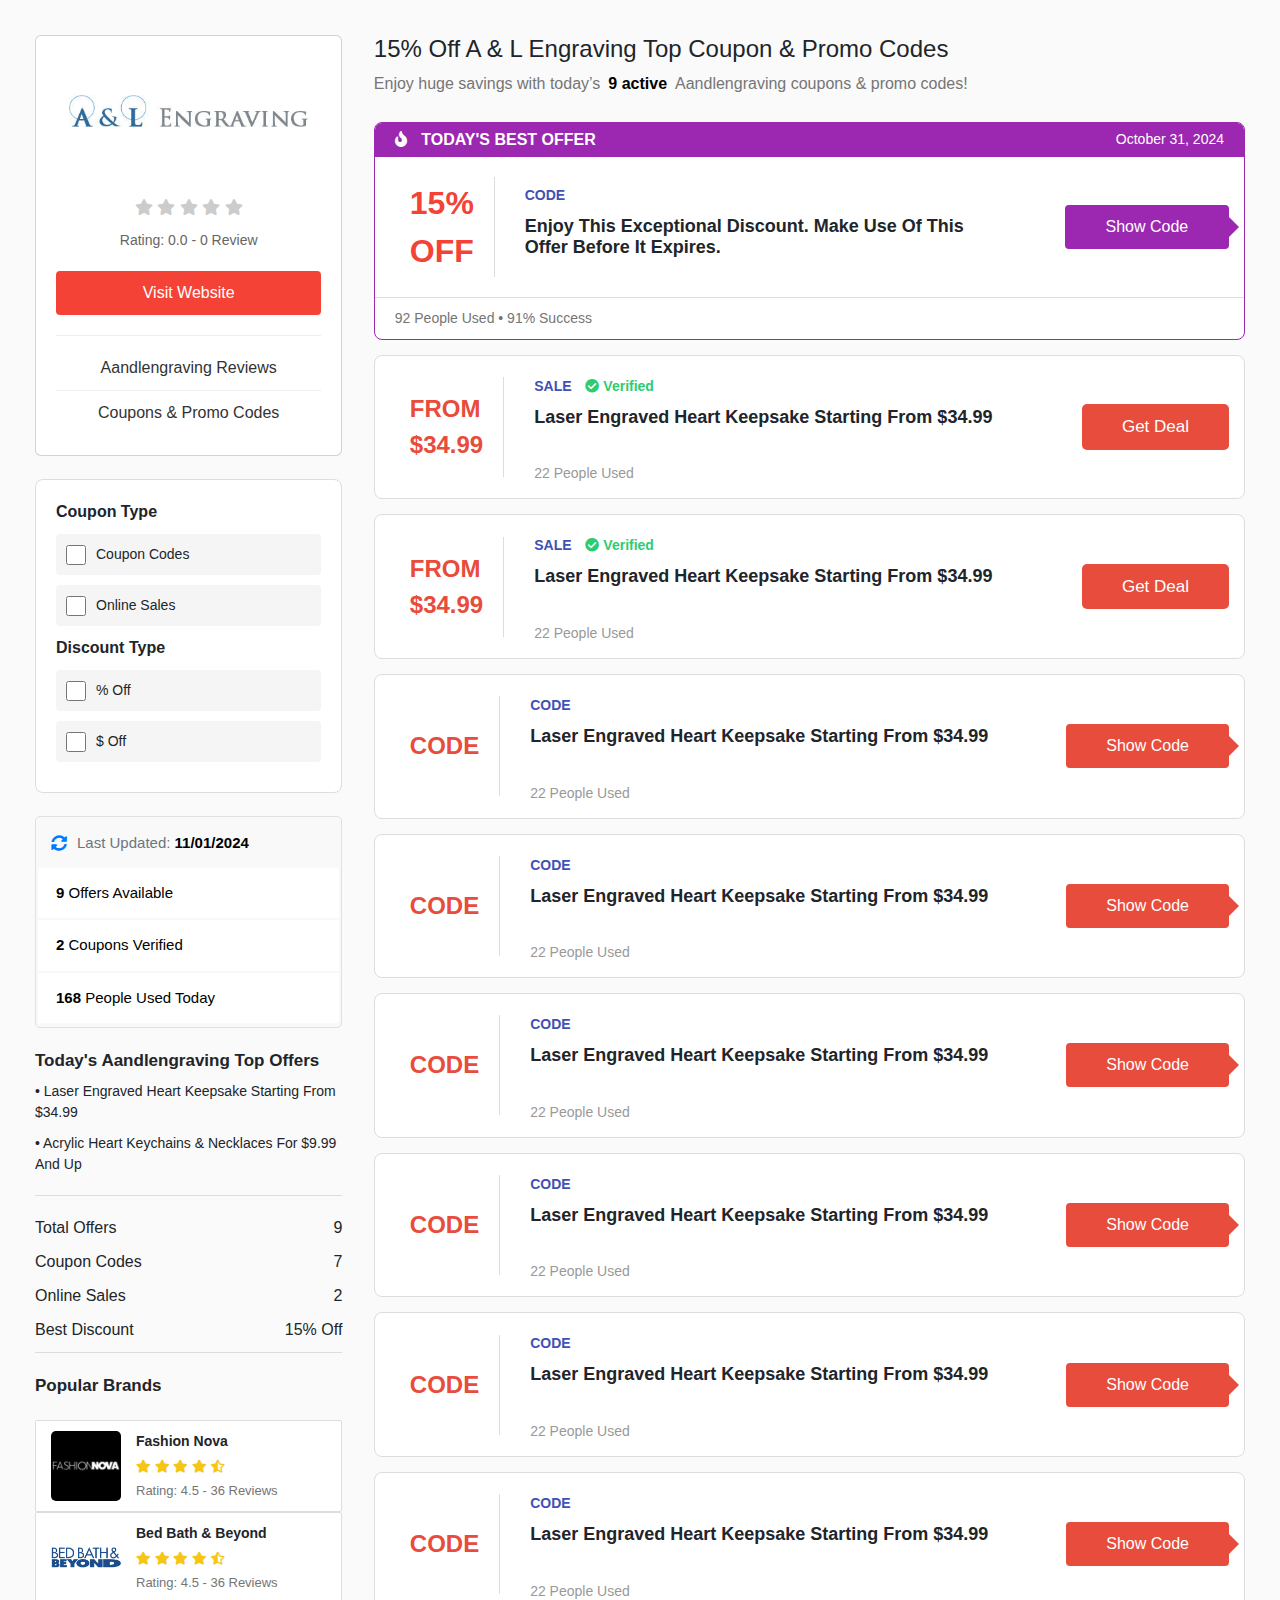
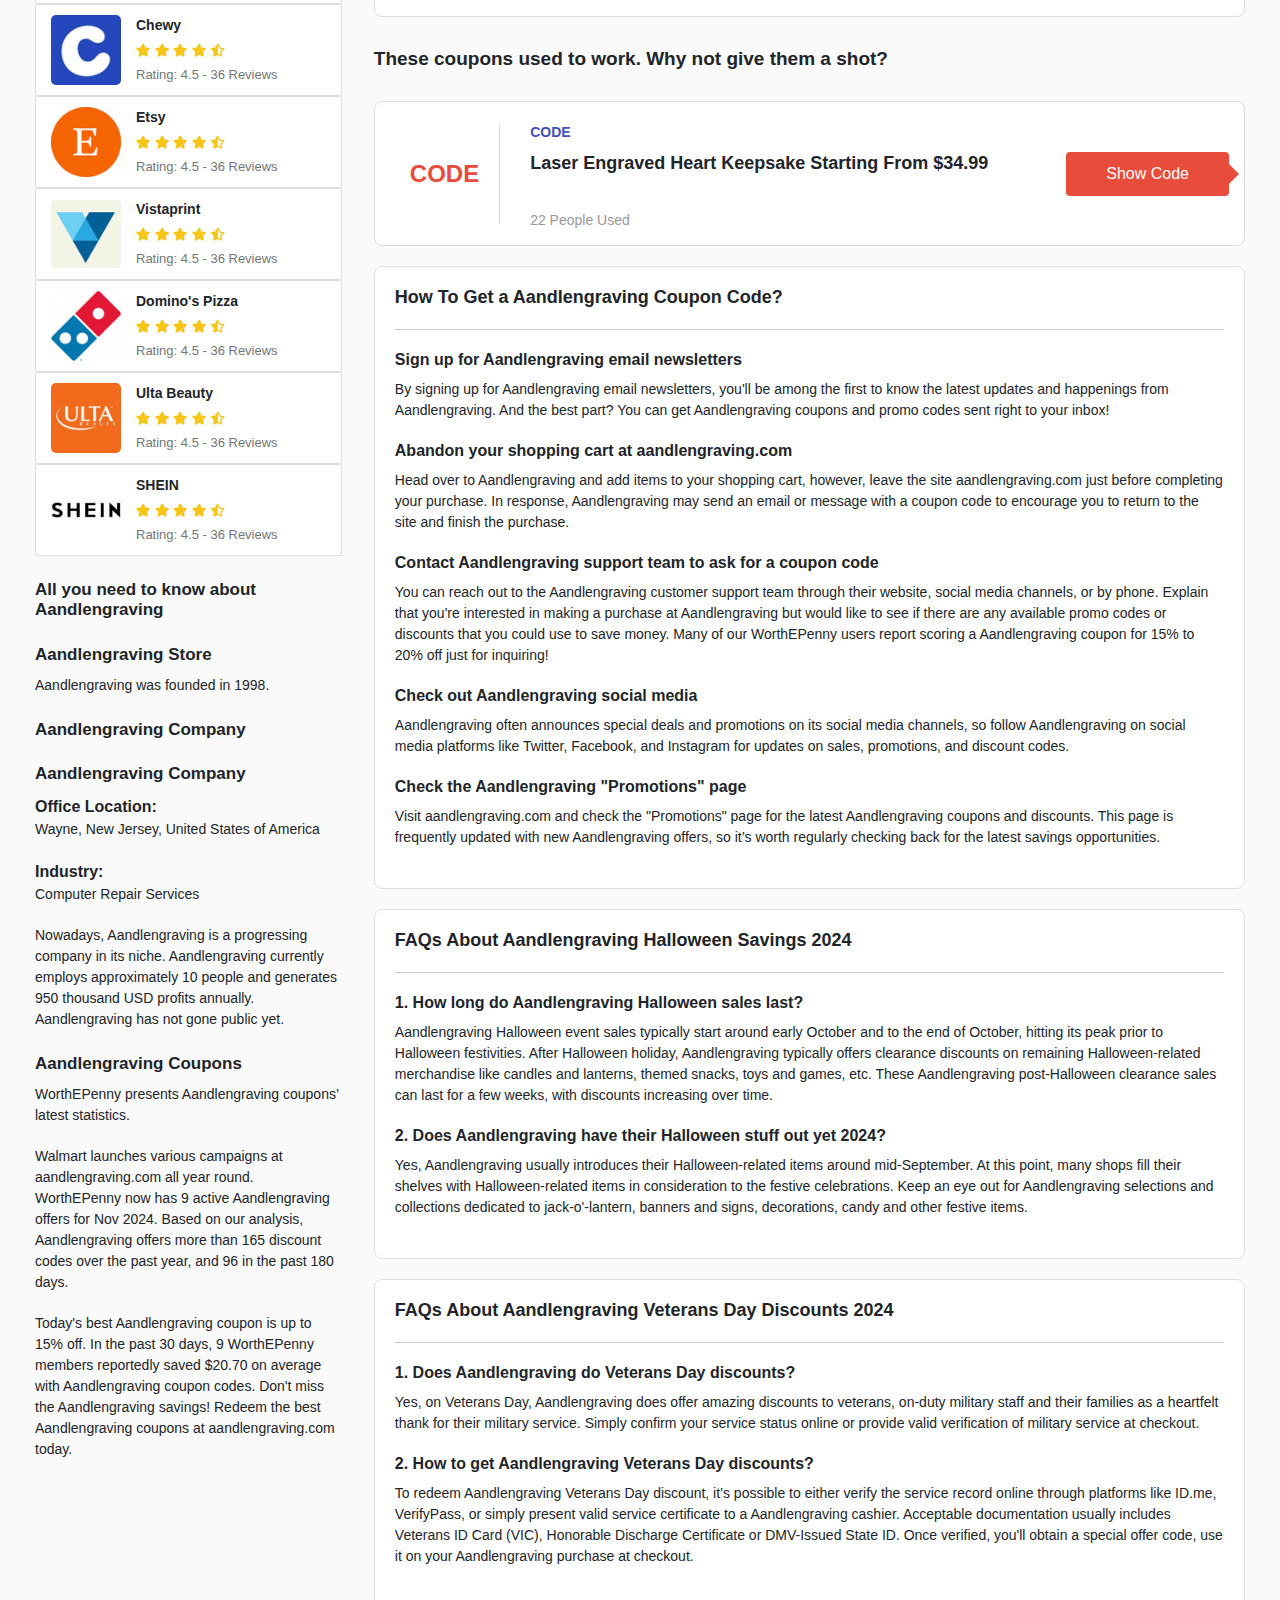
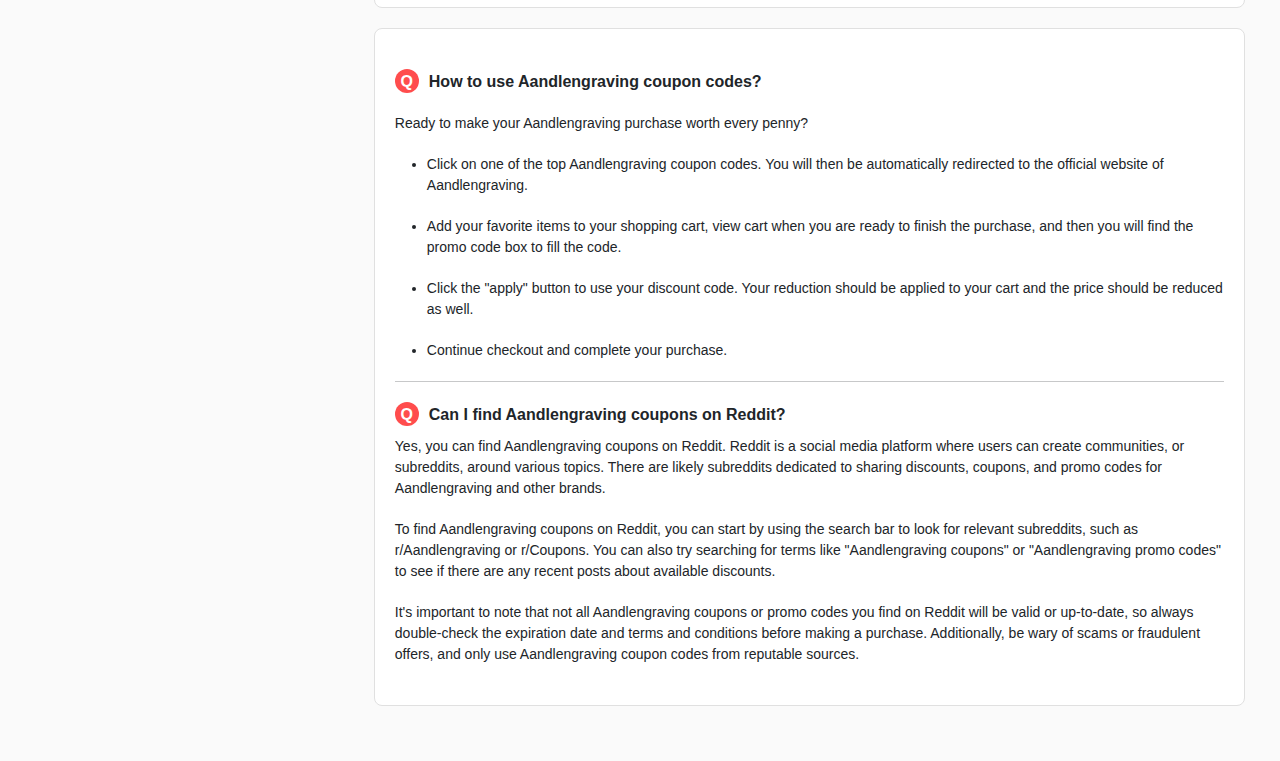
<file: index.html>
<!DOCTYPE html>
<html lang="en">
<head>
    <meta charset="UTF-8">
    <meta name="viewport" content="width=device-width, initial-scale=1.0">
    <title>Document</title>
    <link rel="stylesheet" href="style.css">
    <link rel="stylesheet" href="https://cdn.jsdelivr.net/npm/bootstrap@5.3.3/dist/css/bootstrap.min.css">
    <link rel="stylesheet" href="https://cdnjs.cloudflare.com/ajax/libs/font-awesome/5.15.3/css/all.min.css">
    <link href="https://cdnjs.cloudflare.com/ajax/libs/font-awesome/5.15.3/css/all.min.css" rel="stylesheet"/>
    <link rel="stylesheet" href="https://cdnjs.cloudflare.com/ajax/libs/font-awesome/5.15.3/css/all.min.css">
</head>
<body>
<div>
    <div class="body-wrapping col-12 d-flex">
<div class="lefit col-2">
    <!-- //// beginning -->
    <div class="reveis">
        <div class="card">
         <div class="logod">
          <img alt="A&amp;L Engraving Logo" class="img-logod" src="./images/aandlengraving.com.png" width="150"/>
         </div>
         <div class="rating">
          <i class="fas fa-star">
          </i>
          <i class="fas fa-star">
          </i>
          <i class="fas fa-star">
          </i>
          <i class="fas fa-star">
          </i>
          <i class="fas fa-star">
          </i>
         </div>
         <div class="rating-text">
          Rating: 0.0 - 0 Review
         </div>
         <button class="visit-button">
          Visit Website
         </button>
         <div class="links">
          <a href="#">
           Aandlengraving Reviews
          </a>
          <a href="#">
           Coupons &amp; Promo Codes
          </a>
         </div>
        </div>
      </div>
      <!-- //// -->
      <div class="cupeis">
        <div class="cupitainer">
         <div class="section">
            <div class="section-title">Coupon Type</div>
            <div class="option">
                <input type="checkbox" class="same-input" id="coupon-codes">
                <label for="coupon-codes">Coupon Codes</label>
            </div>
            <div class="option">
                <input type="checkbox" class="same-input" id="online-sales">
                <label for="online-sales">Online Sales</label>
            </div>
        </div>
        <div class="section">
            <div class="section-title">Discount Type</div>
            <div class="option">
                <input type="checkbox" class="same-input" id="percent-off">
                <label for="percent-off">% Off</label>
            </div>
            <div class="option">
                <input type="checkbox" class="same-input" id="dollar-off">
                <label for="dollar-off">$ Off</label>
            </div>
        </div>
        </div>
    </div>
    <!-- ////  -->
    <div class="ctache-container">
        <div class="ctache-header">
            <i class="fas fa-sync-alt"></i>
            <span>Last Updated: <strong>11/01/2024</strong></span>
        </div>
        <div class="ctache-item">
            <strong>9</strong> Offers Available
        </div>
        <div class="ctache-item">
            <strong>2</strong> Coupons Verified
        </div>
        <div class="ctache-item">
            <strong>168</strong> People Used Today
        </div>
    </div>
    <!-- ////  -->  
    <div class="contrext">
        <h6 class="statis-h6">Today's Aandlengraving Top Offers</h6>
        <ul class="statis-ul">
            <li class="statis-li">• Laser Engraved Heart Keepsake Starting From $34.99</li>
            <li class="statis-li">• Acrylic Heart Keychains & Necklaces For $9.99 And Up</li>
        </ul>
        <div class="statis">
            <div>Total Offers <span>9</span></div>
            <div>Coupon Codes <span>7</span></div>
            <div>Online Sales <span>2</span></div>
            <div>Best Discount <span>15% Off</span></div>
        </div>
    </div>
    <!-- ////  -->  
     <div>
        <h5 class="brando-h">Popular Brands</h5>
     </div>
    <!-- ////  -->
    <div class="bruno">
        <img class="bruno-img" alt="LOGO"  src="./images/fashionnova.com.png"/>
        <div class="bruno-content">
         <div class="bruno-title">
          Fashion Nova
         </div>
         <div class="bruno-stars">
          <i class="fas fa-star">
          </i>
          <i class="fas fa-star">
          </i>
          <i class="fas fa-star">
          </i>
          <i class="fas fa-star">
          </i>
          <i class="fas fa-star-half-alt">
          </i>
         </div>
         <div class="bruno-raing">
          Rating: 4.5 - 36 Reviews
         </div>
        </div>
       </div>  
     <!-- //// -->
     <div class="bruno">
        <img class="bruno-img" alt="LOGO"  src="./images/bedbathandbeyond.com.png"/>
        <div class="bruno-content">
         <div class="bruno-title">
          Bed Bath & Beyond
         </div>
         <div class="bruno-stars">
          <i class="fas fa-star">
          </i>
          <i class="fas fa-star">
          </i>
          <i class="fas fa-star">
          </i>
          <i class="fas fa-star">
          </i>
          <i class="fas fa-star-half-alt">
          </i>
         </div>
         <div class="bruno-raing">
          Rating: 4.5 - 36 Reviews
         </div>
        </div>
       </div>  
     <!-- //// -->
     <div class="bruno">
        <img class="bruno-img" alt="LOGO"  src="./images/chewy.com.png"/>
        <div class="bruno-content">
         <div class="bruno-title">
          Chewy
         </div>
         <div class="bruno-stars">
          <i class="fas fa-star">
          </i>
          <i class="fas fa-star">
          </i>
          <i class="fas fa-star">
          </i>
          <i class="fas fa-star">
          </i>
          <i class="fas fa-star-half-alt">
          </i>
         </div>
         <div class="bruno-raing">
          Rating: 4.5 - 36 Reviews
         </div>
        </div>
       </div>  
     <!-- //// -->
     <div class="bruno">
        <img class="bruno-img" alt="LOGO"  src="./images/etsy.webp"/>
        <div class="bruno-content">
         <div class="bruno-title">
          Etsy
         </div>
         <div class="bruno-stars">
          <i class="fas fa-star">
          </i>
          <i class="fas fa-star">
          </i>
          <i class="fas fa-star">
          </i>
          <i class="fas fa-star">
          </i>
          <i class="fas fa-star-half-alt">
          </i>
         </div>
         <div class="bruno-raing">
          Rating: 4.5 - 36 Reviews
         </div>
        </div>
       </div>  
     <!-- //// -->
     <div class="bruno">
        <img class="bruno-img" alt="LOGO"  src="./images/vistaprint.webp"/>
        <div class="bruno-content">
         <div class="bruno-title">
          Vistaprint
         </div>
         <div class="bruno-stars">
          <i class="fas fa-star">
          </i>
          <i class="fas fa-star">
          </i>
          <i class="fas fa-star">
          </i>
          <i class="fas fa-star">
          </i>
          <i class="fas fa-star-half-alt">
          </i>
         </div>
         <div class="bruno-raing">
          Rating: 4.5 - 36 Reviews
         </div>
        </div>
       </div>  
     <!-- //// -->
     <div class="bruno">
        <img class="bruno-img" alt="LOGO"  src="./images/dominos.webp"/>
        <div class="bruno-content">
         <div class="bruno-title">
          Domino's Pizza    
         </div>
         <div class="bruno-stars">
          <i class="fas fa-star">
          </i>
          <i class="fas fa-star">
          </i>
          <i class="fas fa-star">
          </i>
          <i class="fas fa-star">
          </i>
          <i class="fas fa-star-half-alt">
          </i>
         </div>
         <div class="bruno-raing">
          Rating: 4.5 - 36 Reviews
         </div>
        </div>
       </div>  
     <!-- //// -->
     <div class="bruno">
        <img class="bruno-img" alt="LOGO"  src="./images/ulta.webp"/>
        <div class="bruno-content">
         <div class="bruno-title">
           Ulta Beauty
         </div>
         <div class="bruno-stars">
          <i class="fas fa-star">
          </i>
          <i class="fas fa-star">
          </i>
          <i class="fas fa-star">
          </i>
          <i class="fas fa-star">
          </i>
          <i class="fas fa-star-half-alt">
          </i>
         </div>
         <div class="bruno-raing">
          Rating: 4.5 - 36 Reviews
         </div>
        </div>
       </div>  
     <!-- //// -->
     <div class="bruno">
        <img class="bruno-img" alt="LOGO"  src="./images/shein.webp" />
        <div class="bruno-content">
         <div class="bruno-title">
          SHEIN
         </div>
         <div class="bruno-stars">
          <i class="fas fa-star">
          </i>
          <i class="fas fa-star">
          </i>
          <i class="fas fa-star">
          </i>
          <i class="fas fa-star">
          </i>
          <i class="fas fa-star-half-alt">
          </i>
         </div>
         <div class="bruno-raing">
          Rating: 4.5 - 36 Reviews
         </div>
        </div>
       </div> 
       <!-- ////  -->
       <div class="contrext">
        <h6 class="statis-h6 mt-4">All you need to know about Aandlengraving</h6>
        <h6 class="statis-h6 mt-4">Aandlengraving Store</h6>
        <p class="statis-p">Aandlengraving was founded in 1998.</p>
        <h6 class="statis-h6 mt-4">Aandlengraving Company</h6>
                 <h6 class="statis-h6 mt-4">Aandlengraving Company</h6>
        <p class="statis-p"><span class="section-title">Office Location:</span><br>
        Wayne, New Jersey, United States of America</p>
        <p class="statis-p"><span class="section-title">Industry:</span><br>
        Computer Repair Services</p>
        <p class="statis-p">Nowadays, Aandlengraving is a progressing company in its niche. Aandlengraving currently employs approximately 10 people and generates 950 thousand USD profits annually. Aandlengraving has not gone public yet.</p>
    </div>
    <div class="section">
        <h6 class="statis-h6 mt-4">Aandlengraving Coupons</h2>
        <p class="statis-p">WorthEPenny presents Aandlengraving coupons’ latest statistics.</p>
        <p class="statis-p">Walmart launches various campaigns at aandlengraving.com all year round. WorthEPenny now has 9 active Aandlengraving offers for Nov 2024. Based on our analysis, Aandlengraving offers more than 165 discount codes over the past year, and 96 in the past 180 days.</p>
        <p class="statis-p">Today's best Aandlengraving coupon is up to 15% off. In the past 30 days, 9 WorthEPenny members reportedly saved $20.70 on average with Aandlengraving coupon codes. Don't miss the Aandlengraving savings! Redeem the best Aandlengraving coupons at aandlengraving.com today.</p>
    </div>
       <!-- ////  -->
        
</div>
<!-- divided -->
<div class="refit  col-9">
    <h4>15% Off A & L Engraving Top Coupon & Promo Codes</h4>
    <div class="first-pg">
        Enjoy huge savings with today’s <span class="mx-2 first-pgs"><b>9 active</b></span> Aandlengraving coupons & promo codes!
    </div>
    <!-- //// -->         
    <div class="offer-container">
        <div class="offer-header">
            <div><i class="fas fa-fire"></i> <b>TODAY'S BEST OFFER</b></div>
            <span class="offer-date">October 31, 2024</span>
        </div>
        <div class="offer-content">
            <div class="offer-discount">15%<br>OFF</div>
            <div class="lining"></div>
            <div class="offer-description">
                <div class="offer-code">CODE </div>
                <h6 class="offer-title">Enjoy This Exceptional Discount. Make Use Of This Offer Before It Expires.</h6>
            </div>
            <button class="offer-button">Show Code</button>
        </div>
        <div class="offer-footer">
            92 People Used &bull; 91% Success
        </div>
    </div>
    
    <!-- //// -->
    <!-- <div class="deal-container">
        <div class="price">
            <span>FROM</span>
            $34.99
        </div>
        <div class="details">
            <span class="status">SALE</span>
            <span class="verified"><i class="fas fa-check-circle"></i> Verified</span>
            <div class="title">Laser Engraved Heart Keepsake Starting From $34.99</div>
            <div class="usage">22 People Used</div>
        </div>
        <button class="get-deal">Get Deal</button>
    </div> -->
    <!-- //// down working -->
    <div class="doffen-container">
        <div class="offer-content">
            <div class="offer-discount price">FROM<br>$34.99</div>
            <div class="lining"></div>
            <div class="offer-description">
                <div class="offer-code">SALE <span class="details"><span class="verified"><i class="fas fa-check-circle"></i> Verified</span></span></div>
                <h6 class="offer-title">Laser Engraved Heart Keepsake Starting From $34.99</h6>
                <div class="usage">22 People Used</div>
            </div>
        <button class="get-deal">Get Deal</button>
        </div>
        
    </div>      
     <!-- //// -->

     <div class="doffen-container">
        <div class="offer-content">
            <div class="offer-discount price">FROM<br>$34.99</div>
            <div class="lining"></div>
            <div class="offer-description">
                <div class="offer-code">SALE <span class="details"><span class="verified"><i class="fas fa-check-circle"></i> Verified</span></span></div>
                <h6 class="offer-title">Laser Engraved Heart Keepsake Starting From $34.99</h6>
                <div class="usage">22 People Used</div>
            </div>
        <button class="get-deal">Get Deal</button>
        </div>
        
    </div>      
     <!-- //// -->
          <div class="doffen-container">
        <div class="offer-content">
            <div class="offer-discount price">CODE</div>
            <div class="lining"></div>
            <div class="offer-description">
                <div class="offer-code">CODE</div>
                <h6 class="offer-title">Laser Engraved Heart Keepsake Starting From $34.99</h6>
                <div class="usage">22 People Used</div>
            </div>
        <button class="doffen-button">Show Code</button>
        </div>
        
    </div>      
     <!-- //// -->
          <div class="doffen-container">
        <div class="offer-content">
            <div class="offer-discount price">CODE</div>
            <div class="lining"></div>
            <div class="offer-description">
                <div class="offer-code">CODE</div>
                <h6 class="offer-title">Laser Engraved Heart Keepsake Starting From $34.99</h6>
                <div class="usage">22 People Used</div>
            </div>
        <button class="doffen-button">Show Code</button>
        </div>
        
    </div>      
     <!-- //// -->
          <div class="doffen-container">
        <div class="offer-content">
            <div class="offer-discount price">CODE</div>
            <div class="lining"></div>
            <div class="offer-description">
                <div class="offer-code">CODE</div>
                <h6 class="offer-title">Laser Engraved Heart Keepsake Starting From $34.99</h6>
                <div class="usage">22 People Used</div>
            </div>
        <button class="doffen-button">Show Code</button>
        </div>
        
    </div>      
     <!-- //// -->
          <div class="doffen-container">
        <div class="offer-content">
            <div class="offer-discount price">CODE</div>
            <div class="lining"></div>
            <div class="offer-description">
                <div class="offer-code">CODE</div>
                <h6 class="offer-title">Laser Engraved Heart Keepsake Starting From $34.99</h6>
                <div class="usage">22 People Used</div>
            </div>
        <button class="doffen-button">Show Code</button>
        </div>
        
    </div>      
     <!-- //// -->
          <div class="doffen-container">
        <div class="offer-content">
            <div class="offer-discount price">CODE</div>
            <div class="lining"></div>
            <div class="offer-description">
                <div class="offer-code">CODE</div>
                <h6 class="offer-title">Laser Engraved Heart Keepsake Starting From $34.99</h6>
                <div class="usage">22 People Used</div>
            </div>
        <button class="doffen-button">Show Code</button>
        </div>
        
    </div>      
     <!-- //// -->
          <div class="doffen-container">
        <div class="offer-content">
            <div class="offer-discount price">CODE</div>
            <div class="lining"></div>
            <div class="offer-description">
                <div class="offer-code">CODE</div>
                <h6 class="offer-title">Laser Engraved Heart Keepsake Starting From $34.99</h6>
                <div class="usage">22 People Used</div>
            </div>
        <button class="doffen-button">Show Code</button>
        </div>
        
    </div>      
     <!-- //// -->
     <div>
        <h5 class="brando-capital">These coupons used to work. Why not give them a shot?</h5>
     </div>
     <!-- //// -->
     <div class="doffen-container">
        <div class="offer-content">
            <div class="offer-discount price">CODE</div>
            <div class="lining"></div>
            <div class="offer-description">
                <div class="offer-code">CODE</div>
                <h6 class="offer-title">Laser Engraved Heart Keepsake Starting From $34.99</h6>
                <div class="usage">22 People Used</div>
            </div>
        <button class="doffen-button">Show Code</button>
        </div>
        
    </div>   
     <!-- //// -->
     <div class="my-h-container">
        <h1 class="my-h-one">How To Get a Aandlengraving Coupon Code?</h1>
        <hr>
        <h2 class="my-h-two">Sign up for Aandlengraving email newsletters</h2>
        <p class="my-h-p">By signing up for Aandlengraving email newsletters, you'll be among the first to know the latest updates and happenings from Aandlengraving. And the best part? You can get Aandlengraving coupons and promo codes sent right to your inbox!</p>
        
        <h2 class="my-h-two">Abandon your shopping cart at aandlengraving.com</h2>
        <p class="my-h-p">Head over to Aandlengraving and add items to your shopping cart, however, leave the site aandlengraving.com just before completing your purchase. In response, Aandlengraving may send an email or message with a coupon code to encourage you to return to the site and finish the purchase.</p>
        
        <h2 class="my-h-two">Contact Aandlengraving support team to ask for a coupon code</h2>
        <p class="my-h-p">You can reach out to the Aandlengraving customer support team through their website, social media channels, or by phone. Explain that you're interested in making a purchase at Aandlengraving but would like to see if there are any available promo codes or discounts that you could use to save money. Many of our WorthEPenny users report scoring a Aandlengraving coupon for 15% to 20% off just for inquiring!</p>
    
        <h2 class="my-h-two">Check out Aandlengraving social media</h2>
        <p class="my-h-p">Aandlengraving often announces special deals and promotions on its social media channels, so follow Aandlengraving on social media platforms like Twitter, Facebook, and Instagram for updates on sales, promotions, and discount codes.</p>

        <h2 class="my-h-two">Check the Aandlengraving "Promotions" page</h2>
        <p class="my-h-p">Visit aandlengraving.com and check the "Promotions" page for the latest Aandlengraving coupons and discounts. This page is frequently updated with new Aandlengraving offers, so it’s worth regularly checking back for the latest savings opportunities.</p>
    </div>
     <!-- //// -->
      <div class="my-h-container">
        <h1 class="my-h-one">FAQs About Aandlengraving Halloween Savings 2024</h1>
        <hr>
        <h2 class="my-h-two">1. How long do Aandlengraving Halloween sales last?</h2>
        <p class="my-h-p">Aandlengraving Halloween event sales typically start around early October and to the end of October, hitting its peak prior to Halloween festivities. After Halloween holiday, Aandlengraving typically offers clearance discounts on remaining Halloween-related merchandise like candles and lanterns, themed snacks, toys and games, etc. These Aandlengraving post-Halloween clearance sales can last for a few weeks, with discounts increasing over time.</p>
        <h2 class="my-h-two">2. Does Aandlengraving have their Halloween stuff out yet 2024?</h2>
        <p class="my-h-p">Yes, Aandlengraving usually introduces their Halloween-related items around mid-September. At this point, many shops fill their shelves with Halloween-related items in consideration to the festive celebrations. Keep an eye out for Aandlengraving selections and collections dedicated to jack-o'-lantern, banners and signs, decorations, candy and other festive items.</p>
      </div>
     <!-- //// -->
     <div class="my-h-container">
        <h1 class="my-h-one">FAQs About Aandlengraving Veterans Day Discounts 2024</h1>
        <hr>
        <h2 class="my-h-two">1. Does Aandlengraving do Veterans Day discounts?</h2>
        <p class="my-h-p">Yes, on Veterans Day, Aandlengraving does offer amazing discounts to veterans, on-duty military staff and their families as a heartfelt thank for their military service. Simply confirm your service status online or provide valid verification of military service at checkout.</p>
        <h2 class="my-h-two">2. How to get Aandlengraving Veterans Day discounts?</h2>
        <p class="my-h-p">To redeem Aandlengraving Veterans Day discount, it’s possible to either verify the service record online through platforms like ID.me, VerifyPass, or simply present valid service certificate to a Aandlengraving cashier. Acceptable documentation usually includes Veterans ID Card (VIC), Honorable Discharge Certificate or DMV-Issued State ID. Once verified, you'll obtain a special offer code, use it on your Aandlengraving purchase at checkout.</p>
      </div>
     <!-- //// -->
     <div class="my-h-container">
        <h2 class="my-h-two d-flex align-items-center" ><div class="question-icon">Q</div>How to use Aandlengraving coupon codes?</h2>
        <p class="my-h-p">
            <p class="my-h-p">Ready to make your Aandlengraving purchase worth every penny?</p>
            <ul>
                <li class="my-h-p">Click on one of the top Aandlengraving coupon codes. You will then be automatically redirected to the official website of Aandlengraving.                </li>
                <li class="my-h-p">Add your favorite items to your shopping cart, view cart when you are ready to finish the purchase, and then you will find the promo code box to fill the code.</li>
                <li class="my-h-p">Click the "apply" button to use your discount code. Your reduction should be applied to your cart and the price should be reduced as well.</li>
                <li class="my-h-p">Continue checkout and complete your purchase.</li>
            </ul>
        </p>
        <hr>
        <h2 class="my-h-two d-flex align-items-center" ><div class="question-icon">Q</div>Can I find Aandlengraving coupons on Reddit?</h2>
        <p class="my-h-p">Yes, you can find Aandlengraving coupons on Reddit. Reddit is a social media platform where users can create communities, or subreddits, around various topics. There are likely subreddits dedicated to sharing discounts, coupons, and promo codes for Aandlengraving and other brands.</p>
        <p class="my-h-p">To find Aandlengraving coupons on Reddit, you can start by using the search bar to look for relevant subreddits, such as r/Aandlengraving or r/Coupons. You can also try searching for terms like "Aandlengraving coupons" or "Aandlengraving promo codes" to see if there are any recent posts about available discounts.</p>
        <p class="my-h-p">It's important to note that not all Aandlengraving coupons or promo codes you find on Reddit will be valid or up-to-date, so always double-check the expiration date and terms and conditions before making a purchase. Additionally, be wary of scams or fraudulent offers, and only use Aandlengraving coupon codes from reputable sources.</p>
        
        <!-- <hr>
        <h2 class="my-h-two d-flex align-items-center" ><div class="question-icon">Q</div>How to use Aandlengraving coupon codes?</h2>
        <p class="my-h-p"></p>
        <hr>
        <h2 class="my-h-two d-flex align-items-center" ><div class="question-icon">Q</div>How to use Aandlengraving coupon codes?</h2>
        <p class="my-h-p"></p>
        <hr>
        <h2 class="my-h-two d-flex align-items-center" ><div class="question-icon">Q</div>How to use Aandlengraving coupon codes?</h2>
        <p class="my-h-p"></p>
        <hr>
        <h2 class="my-h-two d-flex align-items-center" ><div class="question-icon">Q</div>How to use Aandlengraving coupon codes?</h2>
        <p class="my-h-p"></p>
        <hr>
        <h2 class="my-h-two d-flex align-items-center" ><div class="question-icon">Q</div>How to use Aandlengraving coupon codes?</h2>
        <p class="my-h-p"></p>
        <hr>
        <h2 class="my-h-two d-flex align-items-center" ><div class="question-icon">Q</div>How to use Aandlengraving coupon codes?</h2>
        <p class="my-h-p"></p>
        <hr>
        <h2 class="my-h-two d-flex align-items-center" ><div class="question-icon">Q</div>How to use Aandlengraving coupon codes?</h2>
        <p class="my-h-p"></p>
        <hr> -->

     </div>
     <!-- //// -->
</div>
    </div>
</div>
<script src="https://cdn.jsdelivr.net/npm/bootstrap@5.3.3/dist/js/bootstrap.bundle.min.js"></script>
</body>
</html>
</file>
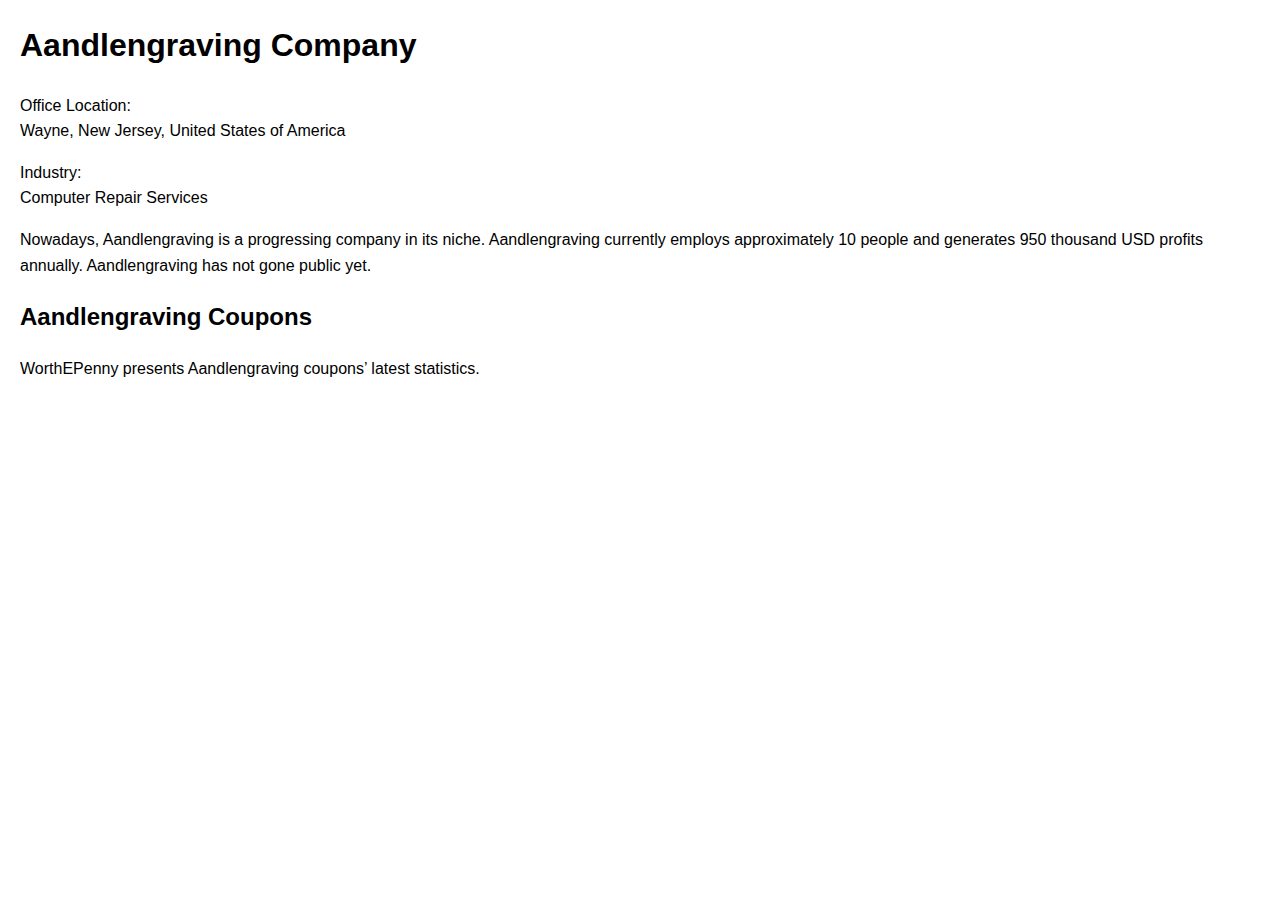
<file: about.html>
<html>
<head>
    <title>Aandlengraving Company</title>
    <style>
        body {
            font-family: Arial, sans-serif;
            line-height: 1.6;
            margin: 20px;
        }
        .hidings{
            font-size: 1.5em;
            margin-bottom: 10px;
        }
        .pidings {
            margin: 5px 0;
        }
        .settings {
            margin-bottom: 20px;
        }
        .settings-title {
            font-weight: bold;
        }                                                                                                    
  
  
  
  
  
    </style>
</head>
<body>
    <div class="section">
        <h1>Aandlengraving Company</h1>
        <p><span class="section-title">Office Location:</span><br>
        Wayne, New Jersey, United States of America</p>
        <p><span class="section-title">Industry:</span><br>
        Computer Repair Services</p>
        <p>Nowadays, Aandlengraving is a progressing company in its niche. Aandlengraving currently employs approximately 10 people and generates 950 thousand USD profits annually. Aandlengraving has not gone public yet.</p>
    </div>
    <div class="section">
        <h2>Aandlengraving Coupons</h2>
        <p>WorthEPenny presents Aandlengraving coupons’ latest statistics.</p>
    </div>
</body>
</html>
</file>
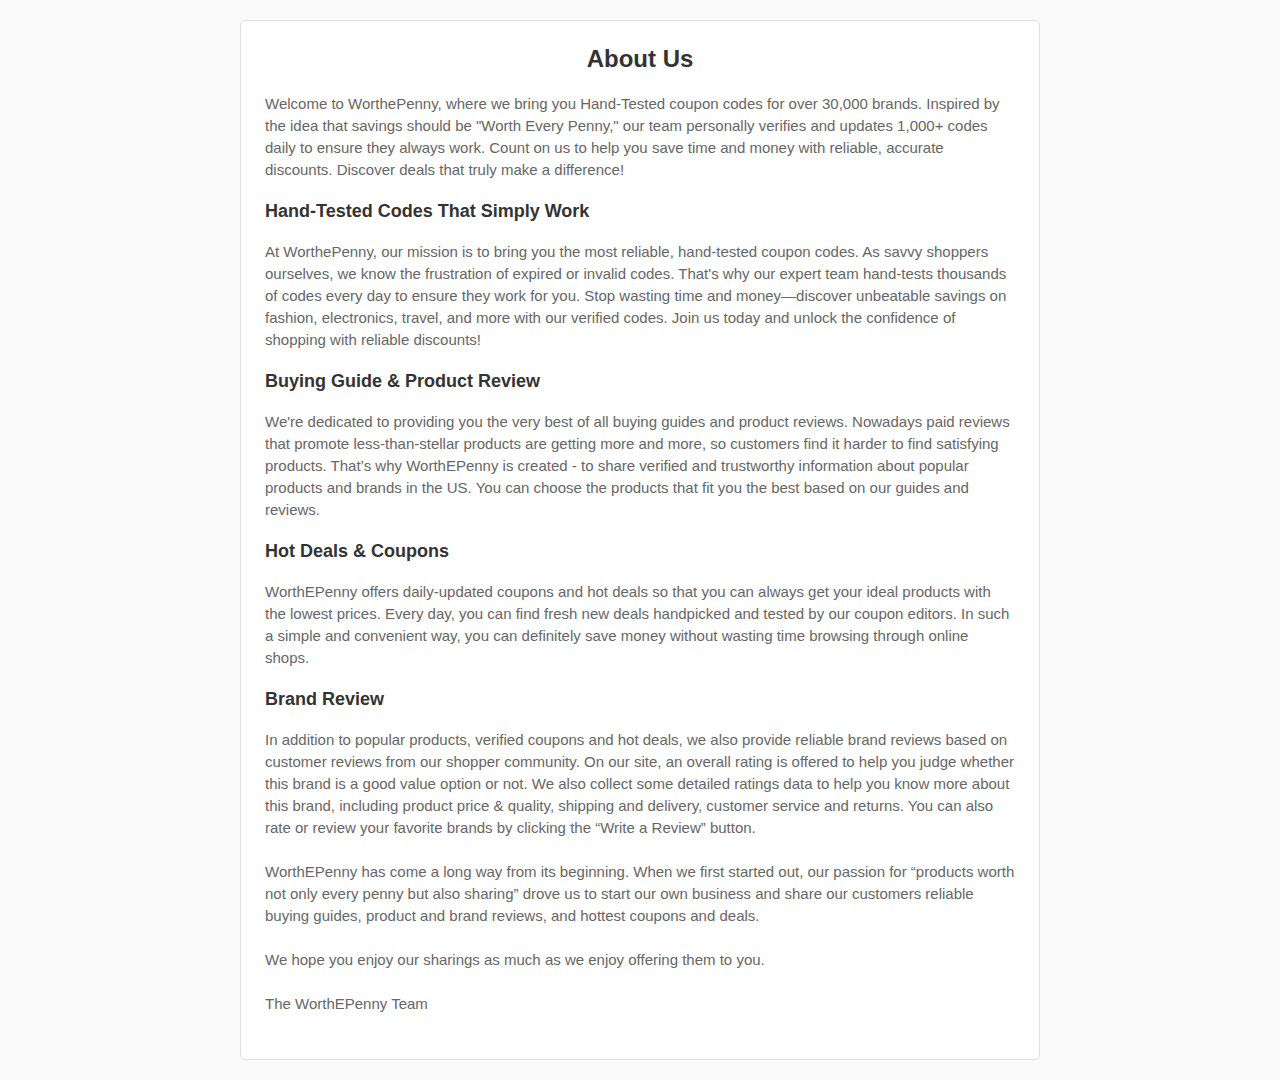
<file: aboutus.html>
<!DOCTYPE html>
<html lang="en">
<head>
    <meta charset="UTF-8">
    <meta name="viewport" content="width=device-width, initial-scale=1.0">
    <title>Document</title>
    <link rel="stylesheet" href="https://cdn.jsdelivr.net/npm/bootstrap@5.3.3/dist/css/bootstrap.min.css">
    <link rel="stylesheet" href="https://cdnjs.cloudflare.com/ajax/libs/font-awesome/5.15.3/css/all.min.css">
    <link href="https://cdnjs.cloudflare.com/ajax/libs/font-awesome/5.15.3/css/all.min.css" rel="stylesheet"/>
    <link rel="stylesheet" href="https://cdnjs.cloudflare.com/ajax/libs/font-awesome/5.15.3/css/all.min.css">
    <link rel="stylesheet" href="aboutus.css"/>
</head>
<body>
   <div class="container">
    <div class="row">
        <div class="col-12">
            <div class="about-us border p-4 head ">
                <h1>About Us</h1>
                <p>Welcome to WorthePenny, where we bring you Hand-Tested coupon codes for over 30,000 brands. Inspired by the idea that savings should be "Worth Every Penny," our team personally verifies and updates 1,000+ codes daily to ensure they always work. Count on us to help you save time and money with reliable, accurate discounts. Discover deals that truly make a difference!</p>
                <h3>Hand-Tested Codes That Simply Work</h3>
                <p>At WorthePenny, our mission is to bring you the most reliable, hand-tested coupon codes. As savvy shoppers ourselves, we know the frustration of expired or invalid codes. That's why our expert team hand-tests thousands of codes every day to ensure they work for you. Stop wasting time and money—discover unbeatable savings on fashion, electronics, travel, and more with our verified codes. Join us today and unlock the confidence of shopping with reliable discounts!</p>
                <h3>Buying Guide & Product Review</h3>
                <p>We're dedicated to providing you the very best of all buying guides and product reviews. Nowadays paid reviews that promote less-than-stellar products are getting more and more, so customers find it harder to find satisfying products. That’s why WorthEPenny is created - to share verified and trustworthy information about popular products and brands in the US. You can choose the products that fit you the best based on our guides and reviews.</p>
                <h3>Hot Deals & Coupons</h3>
                <p>WorthEPenny offers daily-updated coupons and hot deals so that you can always get your ideal products with the lowest prices. Every day, you can find fresh new deals handpicked and tested by our coupon editors. In such a simple and convenient way, you can definitely save money without wasting time browsing through online shops.
                </p>
                <h3>Brand Review</h3>
                <p>In addition to popular products, verified coupons and hot deals, we also provide reliable brand reviews based on customer reviews from our shopper community. On our site, an overall rating is offered to help you judge whether this brand is a good value option or not. We also collect some detailed ratings data to help you know more about this brand, including product price & quality, shipping and delivery, customer service and returns. You can also rate or review your favorite brands by clicking the “Write a Review” button.
                    <br>
                    <br>
                    WorthEPenny has come a long way from its beginning. When we first started out, our passion for “products worth not only every penny but also sharing” drove us to start our own business and share our customers reliable buying guides, product and brand reviews, and hottest coupons and deals.
                    <br>
                    <br>
                    We hope you enjoy our sharings as much as we enjoy offering them to you.
                    <br>
                    <br>
                    The WorthEPenny Team</p>
               
            
            </div>
    </div>
    </div>
</div>
</body>
</html>
</file>
<file: style.css>
.body-wrapping{
width: 100%;
height: auto;
background-color: #fafafa;
padding: 35px !important;
justify-content: space-between;
font-family: Arial, sans-serif;
}

.lefit{
    /* background-color: red; */
    height: 100% !important;
    width: 25.4% !important;
    
}
.refit{
    /* background-color: red; */
    height: 100%;
    width: 72% !important;
}
/* //// */
.first-pg{
    display: flex;
    width: 100%;
    height: 50px;
    color: #757575;
    /* background-color: blue; */
}
.first-pgs{
    color: black;
}
/* ///// */
.offer-container {
    width: 100%;
    border: 1px solid #9c27b0;
    border-radius: 8px;
    overflow: hidden;
    background-color: #fff;
}
.offer-header {
    background-color: #9c27b0;
    color: #fff;
    padding: 5px 20px;
    display: flex;
    justify-content: space-between;
    align-items: center;
}
.offer-header i {
    margin-right: 10px;
}
.offer-content {
    display: flex;
    padding: 20px 15px;
    align-items: center;
}
.offer-discount {
    color: #f44336;
    font-size: 32px;
    font-weight: bold;
    margin: 0px 20px 0px 20px;
}
.lining{
    width: 1px;
    height: 100px;
    background-color: #ddd;
    margin-right: 30px;
}
.offer-date{
font-weight: 400;
font-size: 14px;
}
.offer-code {
    color: #3f51b5;
    font-size: 14px;
    font-weight: 600;
    margin-bottom: 10px;
}
.offer-description {
    flex-grow: 1;
}
.offer-button {
    /* position: absolute; */
    background-color: #9c27b0;
    width: 180px;
    color: #fff;
    padding: 10px 40px;
    border: none;
    border-radius: 4px;
    cursor: pointer;
    position: relative;
}
.offer-title{
    /* font-weight: bold; */
    width: 90%;
    font-size: 18px;
    font-weight: 610;
    margin-bottom: 10px;
}
/* .d-offer-title{
     font-weight: bold; 
    width: 90%;
    font-size: 18px;
    font-weight: 610;
    margin-bottom: 10px;
} */
.offer-button::after {
    content: '';
    position: absolute;
    top: 50%;
    right: -10px;
    width: 0;
    height: 0;
    border-left: 10px solid #9c27b0;
    border-top: 10px solid transparent;
    border-bottom: 10px solid transparent;
    transform: translateY(-50%);
}
.offer-footer {
    padding: 10px 20px;
    border-top: 1px solid #ddd;
    color: #757575;
    font-size: 14px;
}
/* //// */
/* .deal-container {
    display: flex;
    align-items: center;
    border: 1px solid #e0e0e0;
    border-radius: 5px;
    padding: 35px;
    background-color: #fff;
     width: 600px; 
} */
.doffen-container {
    width: 100%;
    border: 1px solid #ddd;
    border-radius: 8px;
    margin-top: 15px;
    overflow: hidden;
    background-color: #fff;
}
.doffen-button {
    background-color: #e74c3c;
    color: #fff;
    padding: 10px 40px;
    border: none;
    border-radius: 4px;
    cursor: pointer;
    position: relative;
}
.doffen-button::after {
    content: '';
    position: absolute;
    top: 50%;
    right: -10px;
    width: 0;
    height: 0;
    border-left: 10px solid #e74c3c;;
    border-top: 10px solid transparent;
    border-bottom: 10px solid transparent;
    transform: translateY(-50%);
}
.price {
    color: #e74c3c;
    font-size: 24px;
    font-weight: bold;
    margin-right: 20px;
}
.price span {
    display: block;
    font-size: 14px;
    color: #e74c3c;
}
.details {
    flex-grow: 1;
    margin-left: 10px;
}
.details .status {
    color: #3498db;
    font-size: 14px;
    margin-right: 10px;
}
.details .verified {
    color: #2ecc71;
    font-size: 14px;
}
.usage {
    /* height: 50px; */
    line-height: 40px;      
    position: relative;
    top: 15px;
    /* background-color: #2ecc71; */
    font-size: 14px;
    color: #999;
}
.get-deal {
    background-color: #e74c3c;
    color: #fff;
    border: none;
    border-radius: 5px;
    padding: 10px 40px;
    cursor: pointer;
    font-size: 17px;
    font-weight: 500;
}
/* //// */
.revies{
    font-family: Arial, sans-serif;
    background-color: #f8f9fa;
    display: flex;
    justify-content: center;
    align-items: center;
    /* height: 100vh; */
    margin: 0;
}
.card {
    background-color: #fff;
    border: none;
    border-radius: 8px;
    /* box-shadow: 0 2px 4px rgba(0, 0, 0, 0.1); */
    width: 100%;
    text-align: center;
    padding: 20px;
}
.logod {
    height: 110px;
    width: 100%;
    margin-bottom: 20px;
}
.img-logod{
    height: 100%;
    width: 90%;
    object-fit: contain;
}
.rating {
    margin: 10px 0;
}
.rating i {
    color: #ccc;
}
.rating-text {
    color: #666;
    font-size: 14px;
}
.visit-button {
    background-color: #f44336;
    color: #fff;
    border: none;
    border-radius: 4px;
    padding: 10px 20px;
    font-size: 16px;
    cursor: pointer;
    margin: 20px 0;
}
.links {
    border-top: 1px solid #eee;
    padding-top: 10px;
}
.links a {
    display: block;
    color: #333;
    text-decoration: none;
    padding: 10px 0;
    border-bottom: 1px solid #eee;
}
.links a:last-child {
    border-bottom: none;
}
/* //// */
.cupeis{
    font-family: Arial, sans-serif;
    background-color: #f9f9f9;
    display: flex;
    justify-content: center;
    align-items: center;
    /* height: 100vh; */
    width: 100%;
    margin-top: 23px;
}
.cupitainer {
    background-color: #fff;
    border: 1px solid #ddd;
    border-radius: 8px;
    padding: 20px;
    /* box-shadow: 0 2px 4px rgba(0, 0, 0, 0.1); */
    height: 100%;
    width: 100%;
}
.section-title {
    font-size: 16px;
    font-weight: 600;
    margin-bottom: 10px;
}
.option {
    display: flex;
    align-items: center;
    background-color: #f5f5f5;
    padding: 10px;
    font-size: 14px;
    border-radius: 4px;
    margin-bottom: 10px;
}
.option input {
    margin-right: 10px;
    width: 20px;
    height: 20px;
    border: none;
    outline: none;
    cursor: pointer;
}
/* .checkbox-group {
    background-color: #f5f5f5;
    border-radius: 4px;
    padding: 10px;
    margin-bottom: 15px;
}
.checkbox-group label {
    display: flex;
    align-items: center;
    font-size: 16px;
    margin-bottom: 10px;
}
.checkbox-group input[type="checkbox"] {
    margin-right: 10px;
}
.up-check{
    margin-bottom: 50px !important;
} */
/* //// */
.ctache-container {
    background-color: #f9f9f9;
    border: 1px solid #e0e0e0;
    border-radius: 5px;
    padding: 2px;
    margin-top: 23px;
    /* box-shadow: 0 2px 4px rgba(0, 0, 0, 0.1); */
    width: 100%;
}
.ctache-header {
    display: flex;
    align-items: center;
    /* margin-bottom: 20px; */
    padding: 13px;
}
.ctache-header i {
    color: #007bff;
    margin-right: 10px;
}
.ctache-header span {
    font-size: 15px;
    color: #6c757d;
}
.ctache-header strong {
    font-size: 15px;
    color: #000000;
}
.ctache-item {
  padding: 14px 18px;
  background-color: #ffffff;
  width: 100%;
  /* border: 1px solid ; */
    font-size: 15px;
    margin-bottom: 2px;
    color: #000000;
}
/* //// */
.contrext {
    /* padding: 20px; */
    /* border-radius: 5px; */
    /* box-shadow: 0 0 10px rgba(0, 0, 0, 0.1); */
    max-width: 600px;
    /* margin: 0 auto; */
    margin-top: 23px !important;

}
.statis-h6 {
    font-size: 17px;
    font-weight: 600;
    margin-bottom: 10px;
}
.statis-ul {
    list-style-type: none;
    padding: 0;
}
.statis-li {
    font-size: 14px;
    margin-bottom: 10px;
}
.statis {
    margin-top: 20px;
    border-top: 1px  solid #ddd;
    border-bottom: 1px  solid #ddd;
    padding-top: 20px;
}
.statis div {
    font-size: 16px;
    margin-bottom: 10px;
}
.statis-p{
    font-size: 14px;
    line-height: 1.5;
    margin-top: 0;
    margin-bottom: 20px;
}
.statis div span {
    float: right;
}                   
/* //// */

.brando-h{
    margin: 23px 0px;
    font-size: 17px;
    font-weight: 600;
}
.brando-capital{
    font-size: 19px;
    font-weight: 600;
    margin: 31px 0px;
}
/* /// */
.bruno {
    background-color: #fff;
    border: 1px solid #ddd;
    border-radius: 2px;
    padding: 10px 15px;
    width: 100%;
    display: flex;
    align-items: center;
}
.bruno-img {
    width: 70px;
    height: 70px;
    object-fit: contain;
    border-radius: 5px;
    margin-right: 15px;
}
.bruno-content {
    display: flex;
    flex-direction: column;
}
.bruno-title {
    font-size: 14px;
    font-weight: 600;
    margin-bottom: 5px;
}
.bruno-stars {
    color: #f5c518;
    font-size: 13px;
    margin-bottom: 5px;
}
.bruno-raing {
    font-size: 13px;
    color:  #757575;
}
/* //// */
.my-h-container {
    width: 100%;
    margin: 20px auto;
    padding: 20px;
    border: 1px solid #e0e0e0;
    border-radius: 8px;
    background-color: #ffffff;
}
.my-h-one {
    font-size: 18px;
    font-weight: normal;
    margin-bottom: 20px;
    font-weight: 600;
}
.my-h-two {
    font-size: 16px;
    font-weight: 600;
    margin-top: 20px;
    margin-bottom: 10px;
}
.my-h-p {
    font-size: 14px;
    line-height: 1.5;
    margin-top: 0;
    margin-bottom: 20px;
}
/* //// */
.question-icon {
    background-color: #ff4d4d;
    color: white;
    font-weight: bold;
    font-size: 16px;
    width: 24px;
    height: 24px;
    display: flex;
    align-items: center;
    justify-content: center;
    border-radius: 50%;
    margin-right: 10px;
}
/* /// */
</file>
<file: aboutus.css>
/* .my-h-container {
    width: 100%;
    margin: 20px auto;
    padding: 20px;
    border: 1px solid #e0e0e0;
    border-radius: 8px;
    background-color: #ffffff;
}
.my-h-one {
    font-size: 18px;
    font-weight: normal;
    margin-bottom: 20px;
    font-weight: 600;
}
.my-h-two {
    font-size: 16px;
    font-weight: 600;
    margin-top: 20px;
    margin-bottom: 10px;
}
.my-h-p {
    font-size: 14px;
    line-height: 1.5;
    margin-top: 0;
    margin-bottom: 20px;
} */
 

body {
    font-family: Arial, sans-serif;
    line-height: 1.6;
    margin: 0;
    padding: 20px;
    background-color: #fafafa;
}

.about-us {
    max-width: 800px;
    margin: 0 auto;
}

h1, h2 {
    color: #333;
}

h1 {
    color: #333;
    font-size: 24px;
    font-weight: 600;
    line-height: 28px;
    margin-bottom: 20px;
    text-align: center;
}

h3 {
    color: #333;
    font-size: 18px;
    font-weight: 600;
    line-height: 20px;
    margin-bottom: 20px;
    margin-top: 20px;
}

p {
    color: #666;
    font-size: 15px;
    line-height: 22px;
    margin-bottom: 20px;
}

.head{
    border-radius: 5px;
    background-color: #ffffff;
}
</file>
